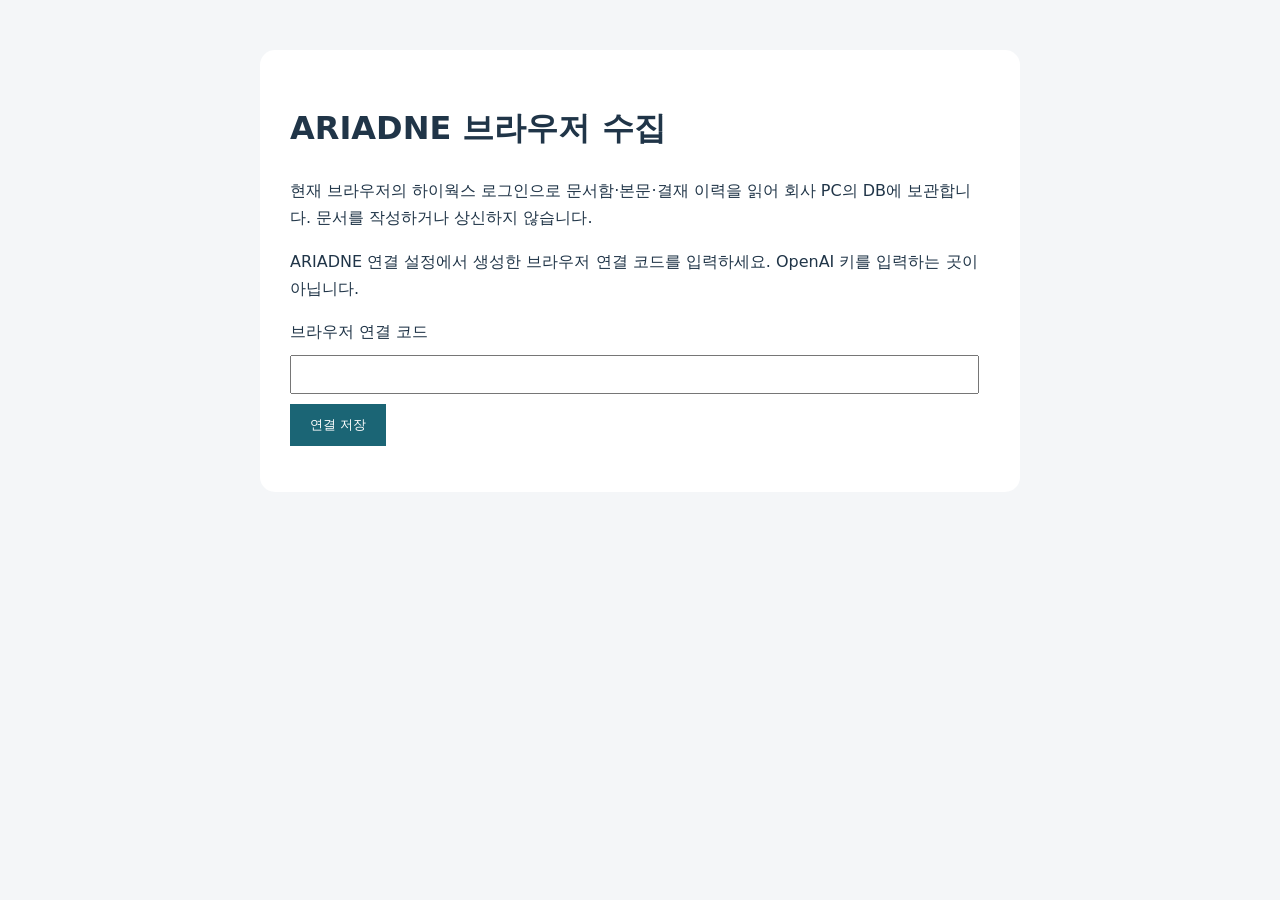
<file: browser-extension/options.html>
<!doctype html><html lang="ko"><meta charset="utf-8"><title>ARIADNE 수집 연결</title><link rel="stylesheet" href="options.css"><main><h1>ARIADNE 브라우저 수집</h1><p>현재 브라우저의 하이웍스 로그인으로 문서함·본문·결재 이력을 읽어 회사 PC의 DB에 보관합니다. 문서를 작성하거나 상신하지 않습니다.</p><p>ARIADNE 연결 설정에서 생성한 브라우저 연결 코드를 입력하세요. OpenAI 키를 입력하는 곳이 아닙니다.</p><form id="form"><label>브라우저 연결 코드<input id="token" type="password" required autocomplete="off" minlength="40" maxlength="100"></label><button>연결 저장</button></form><p id="status" role="status"></p></main><script src="options.js"></script></html>
</file>
<file: browser-extension/options.css>
body{font:16px/1.7 system-ui;background:#f4f6f8;color:#203548}main{max-width:700px;margin:50px auto;background:white;padding:30px;border-radius:15px}input{display:block;width:95%;padding:10px;margin:10px 0}button{background:#1b6575;color:white;border:0;padding:12px 20px}
</file>
